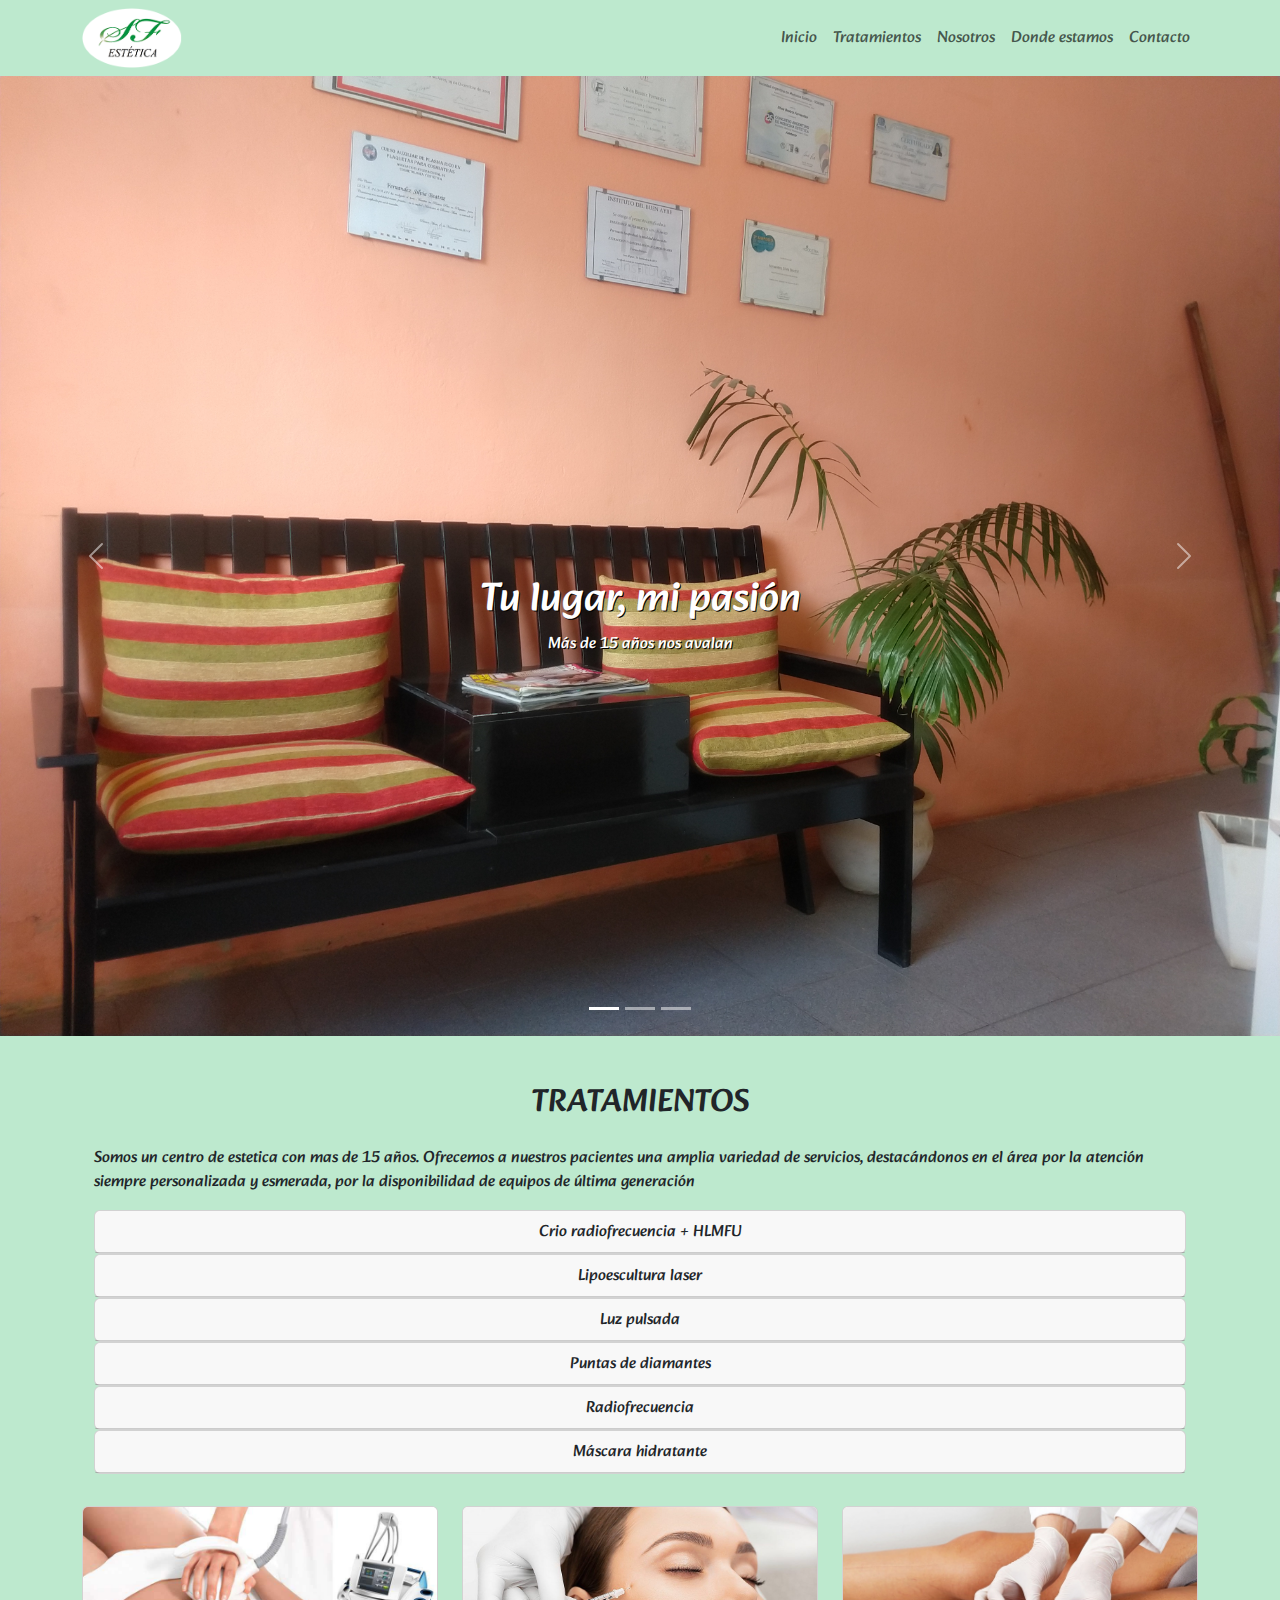
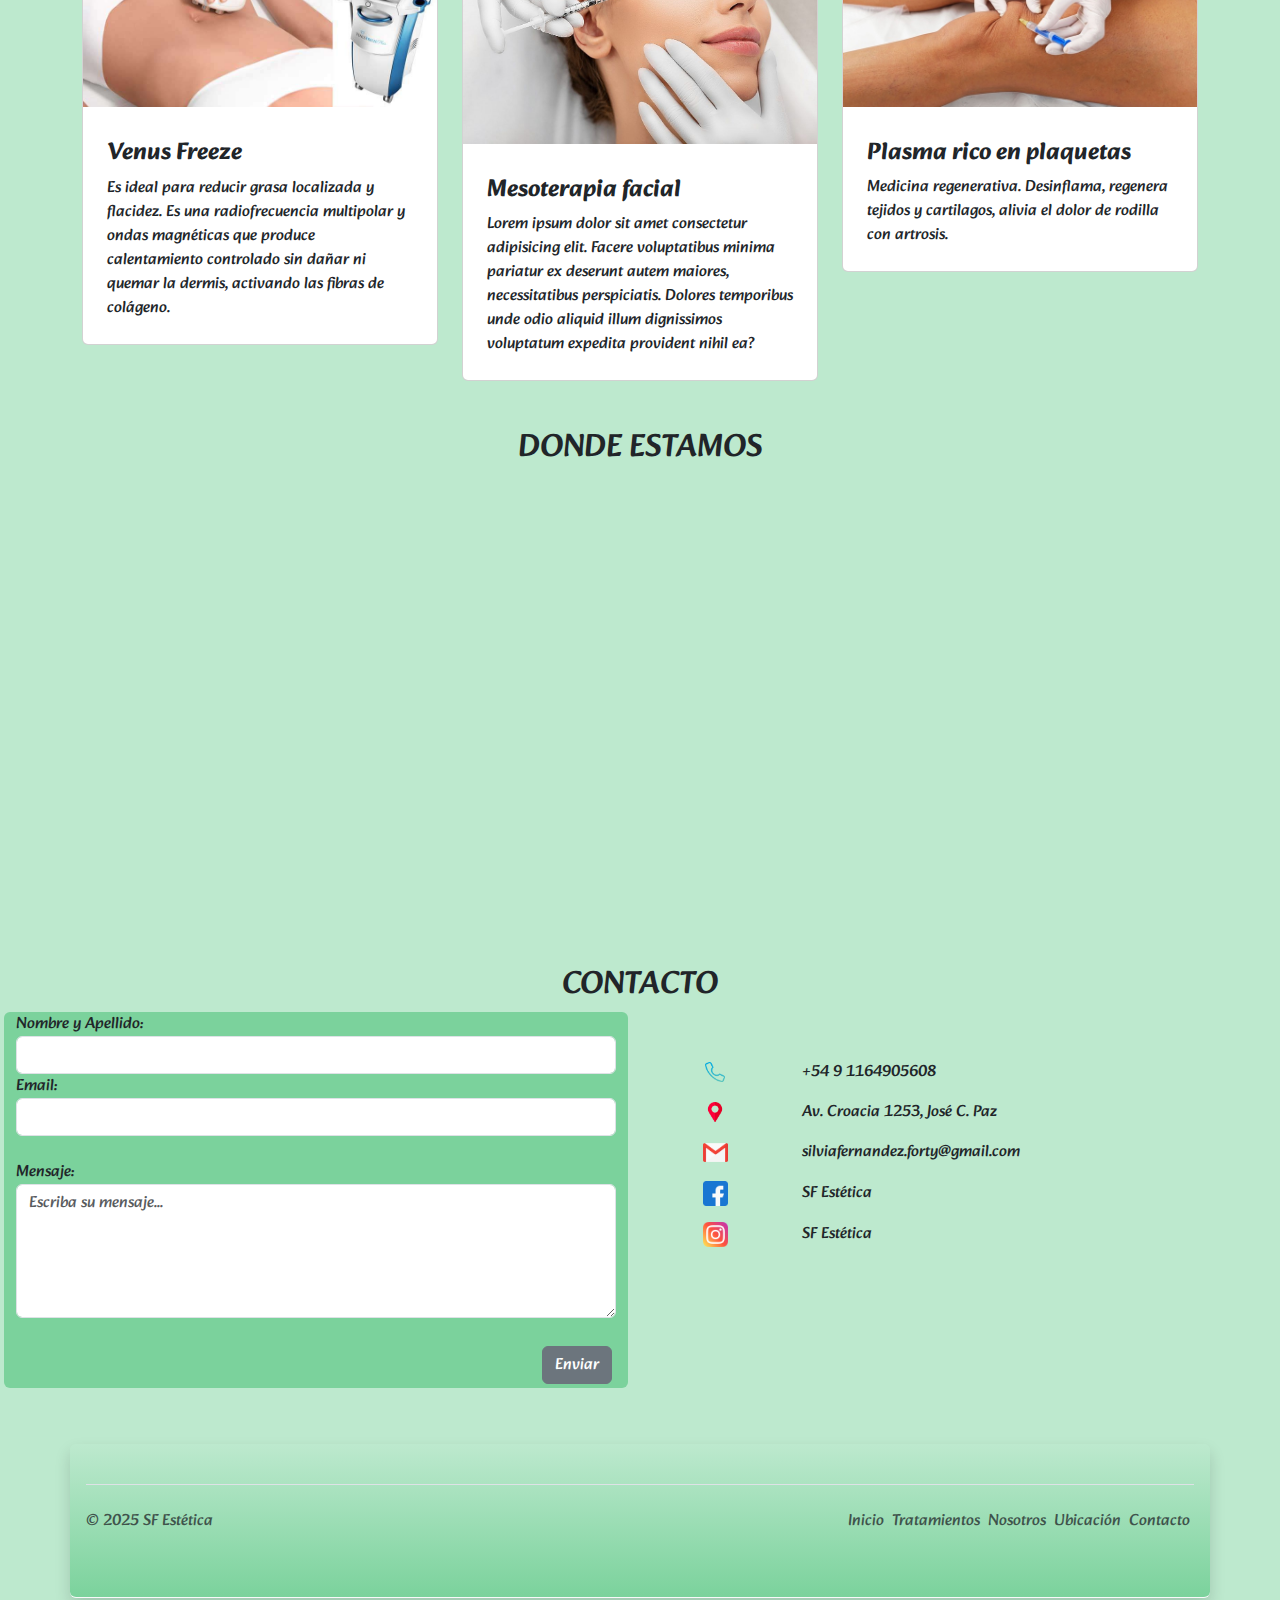
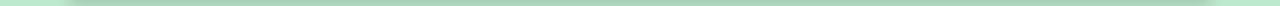
<file: index.html>
<!DOCTYPE html>
<html lang="es">
<head>
    <meta charset="UTF-8">
    <meta name="viewport" content="width=device-width, initial-scale=1.0">
    <title>SF Estética</title>
    <link rel="icon" href="./img/logo.ico">

    <link rel="stylesheet" href="./css/estilo-bootstrap.css">

    <link href="https://cdn.jsdelivr.net/npm/bootstrap@5.3.3/dist/css/bootstrap.min.css" 
    rel="stylesheet" 
    integrity="sha384-QWTKZyjpPEjISv5WaRU9OFeRpok6YctnYmDr5pNlyT2bRjXh0JMhjY6hW+ALEwIH" 
    crossorigin="anonymous">

    <script 
      src="https://cdn.jsdelivr.net/npm/bootstrap@5.3.3/dist/js/bootstrap.bundle.min.js" 
      integrity="sha384-YvpcrYf0tY3lHB60NNkmXc5s9fDVZLESaAA55NDzOxhy9GkcIdslK1eN7N6jIeHz" 
      crossorigin="anonymous">
    </script>
</head>
<body class="navbar-verde">
  <!------------------------------------ NAVBAR----------------------------------------------------------------------->
  <nav class="navbar navbar-expand-lg navbar-verde sticky-top">
    <div class="container">
        <div>
            <a href="#"> <img src="./img/logo.png" alt="sfestetica-logo" width="100" height="60"></a>
        </div>
        <button 
          class="navbar-toggler" 
          type="button" 
          data-bs-toggle="collapse" 
          data-bs-target="#collapsibleNavbar">
            <span 
              class="navbar-toggler-icon">
            </span>
        </button>
        <div class="collapse navbar-collapse" id="collapsibleNavbar">
            <ul class="navbar-nav ms-auto">
              <li class="nav-item">
                <a class="nav-link" href="#inicio"> Inicio </a>
              </li>
              <li class="nav-item">
                <a class="nav-link" href="#tratamientos"> Tratamientos </a>
              </li>
              <li class="nav-item">
                <a class="nav-link" href="#nosotros"> Nosotros </a>
              </li>
              <li class="nav-item">
                <a class="nav-link" href="#ubicacion"> Donde estamos </a>
              </li>
              <li class="nav-item">
                <a class="nav-link" href="#contacto"> Contacto </a>
              </li>
            </ul>
          </div>
    </div>
  </nav>

  <!------------------------------------CARROUSEL---------------------------------------------------------------->
  <div id="carouselImagenesLocal" class="carousel slide" data-bs-ride="carousel">
    <div class="carousel-indicators">
      <button type="button" data-bs-target="#carouselImagenesLocal" data-bs-slide-to="0" class="active" aria-current="true" aria-label="Slide 1"></button>
      <button type="button" data-bs-target="#carouselImagenesLocal" data-bs-slide-to="1" aria-label="Slide 2"></button>
      <button type="button" data-bs-target="#carouselImagenesLocal" data-bs-slide-to="2" aria-label="Slide 3"></button>
    </div>
    <div class="carousel-inner">
      <div class="carousel-item active">
        <img src="./img/lugar/sfestetica-lugar2.jpg" class="d-block w-100" alt="...">
        <div class="carousel-caption position-absolute bottom-50 top-50">
          <h1 class="font-bordeado">Tu lugar, mi pasión</h1>
          <p class="font-bordeado"> Más de 15 años nos avalan </p>
        </div>
      </div>
      <div class="carousel-item">
        <img src="./img/lugar/sfestetica-lugar.jpg" class="d-block w-100" alt="...">
        <div class="carousel-caption position-absolute bottom-50 top-50">
          <h1 class="font-bordeado">Tu lugar, mi pasión</h1>
          <p class="font-bordeado"> Más de 15 años nos avalan </p>
        </div>
      </div>
      <div class="carousel-item">
        <img src="./img/lugar/sfestetica-lugar3.jpg" class="d-block w-100" alt="...">
        <div class="carousel-caption position-absolute bottom-50 top-50">
          <h1 class="font-bordeado">Tu lugar, mi pasión</h1>
          <p class="font-bordeado"> Más de 15 años nos avalan </p>
        </div>
      </div>
    </div>
    <button class="carousel-control-prev" type="button" data-bs-target="#carouselImagenesLocal" data-bs-slide="prev">
      <span class="carousel-control-prev-icon" aria-hidden="true"></span>
      <span class="visually-hidden">Previous</span>
    </button>
    <button class="carousel-control-next" type="button" data-bs-target="#carouselImagenesLocal" data-bs-slide="next">
      <span class="carousel-control-next-icon" aria-hidden="true"></span>
      <span class="visually-hidden">Next</span>
    </button>
  </div>

  <!----------------------------------TRATAMIENTOS------------------------------------------------->
    <div class="container py-4 py-xl-5">
      <div class="row mb-3">
        <div class="col-md-8 col-xl-6 text-center mx-auto">
          <h2 id="tratamientos">TRATAMIENTOS</h2>
        </div>
      </div>
      <!------------------------- Tratamientos en Collapse ---------------------------------------->
      <div class="container mt-3">
        <p>Somos un centro de estetica con mas de 15 años. Ofrecemos a nuestros pacientes una amplia variedad 
          de servicios, destacándonos en el área por la atención siempre personalizada y esmerada, 
          por la disponibilidad de equipos de última generación</p>
        <div id="accordion" class="col">
          <div class="card">
            <div class="card-header btn" data-bs-toggle="collapse" href="#collapseUno">
              <a>
                Crio radiofrecuencia + HLMFU
              </a>
            </div>
            <div id="collapseUno" class="collapse" data-bs-parent="#accordion">
              <div class="card-body">
                La combinación perfecta para tratar adiposidad localizada y flacidez, resultados visibles 
                en la primera sesión y tardió,
                totalmente indoloro. Son 3 sesiones la cual se realiza una vez al mes y no tiene tiempo de reposo.
              </div>
            </div>
          </div>
          <div class="card">
            <div class="card-header collapsed btn" data-bs-toggle="collapse" href="#collapseDos">
              <a>
              Lipoescultura laser
            </a>
            </div>
            <div id="collapseDos" class="collapse" data-bs-parent="#accordion">
              <div class="card-body">
                Tratamiento para eliminar grasa localizada y esculpir la figura utilizando la energia del laser.
                Son 3 sesiones, la cual se realiza una vez al mes y no tiene tiempo de reposo. Este tratamiento 
                es indoloro.
              </div>
            </div>
          </div>
          <div class="card">
            <div class="card-header collapsed btn" data-bs-toggle="collapse" href="#collapseTres">
              <a>
                Luz pulsada
              </a>
            </div>
            <div id="collapseTres" class="collapse" data-bs-parent="#accordion">
              <div class="card-body">
                Elimina manchas, acné, poros dilatados, rosáceas, secuelas de acné y lineas de expresión. Se 
                requiere de 3 a 6 sesiones, dependiendo la patología a tratar, una por mes. No tiene tiempo de 
                reposo.
              </div>
            </div>
          </div>
          <div class="card">
            <div class="card-header collapsed btn" data-bs-toggle="collapse" href="#collapseCuatro">
              <a>
                Puntas de diamantes
              </a>
            </div>
            <div id="collapseCuatro" class="collapse" data-bs-parent="#accordion">
              <div class="card-body">
                Para un pulido suave, saca células muertas y oxigena la piel.
              </div>
            </div>
          </div>
          <div class="card">
            <div class="card-header collapsed btn" data-bs-toggle="collapse" href="#collapseCinco">
              <a>
                Radiofrecuencia
              </a>
            </div>
            <div id="collapseCinco" class="collapse" data-bs-parent="#accordion">
              <div class="card-body">
                Estimula colágeno elastina, para líneas de expresión y tensado de la piel.
              </div>
            </div>
          </div>
          <div class="card">
            <div class="card-header collapsed btn" data-bs-toggle="collapse" href="#collapseSeis">
              <a>
                Máscara hidratante
              </a>
            </div>
            <div id="collapseSeis" class="collapse" data-bs-parent="#accordion">
              <div class="card-body">
                Aporta activos a la piel dándole vida.
              </div>
            </div>
          </div>
        </div>
      </div>
      <div class="row gy-4 mt-2 row-cols-1 row-cols-md-2 row-cols-xl-3">
        <div class="col">
          <div class="card">
            <img
              class="card-img-top w-100 d-block fit-cover h-100"
              style="height: 200px; padding-bottom: 0px"
              src="./img/tratamientos/venus-freeze.jpg"
            />
            <div class="card-body p-4">
              <h4 class="card-title mt-2"><strong>Venus Freeze</strong></h4>
              <p class="card-text">
                Es ideal para reducir grasa localizada y flacidez. 
                Es una radiofrecuencia multipolar y ondas magnéticas 
                que produce calentamiento controlado sin dañar 
                ni quemar la dermis, activando las fibras de colágeno.
              </p>
            </div>
          </div>
        </div>
        <div class="col">
          <div class="card">
            <img
              class="card-img-top w-100 d-block fit-cover h-100"
              style="height: 200px; padding-bottom: 0px"
              src="./img/tratamientos/mesoterapia-facial.jpg"
            />
            <div class="card-body p-4">
              <h4 class="card-title mt-2"><strong>Mesoterapia facial</strong></h4>
              <p class="card-text">
                Lorem ipsum dolor sit amet consectetur adipisicing elit. Facere
                voluptatibus minima pariatur ex deserunt autem maiores,
                necessitatibus perspiciatis. Dolores temporibus unde odio
                aliquid illum dignissimos voluptatum expedita provident nihil
                ea?
              </p>
            </div>
          </div>
        </div>
        <div class="col">
          <div class="card">
            <img
              class="card-img-top w-100 d-block fit-cover h-100"
              style="height: 200px; padding-bottom: 0px"
              src="./img/tratamientos/Plasma-rico-en-plaquetas.jpg"
            />
            <div class="card-body p-4">
              <h4 class="card-title mt-2"><strong>Plasma rico en plaquetas</strong></h4>
              <p class="card-text">
                Medicina regenerativa. Desinflama, regenera tejidos y cartilagos, alivia el dolor de rodilla con artrosis.
              </p>
            </div>
          </div>
        </div>
      </div>
    </div>

    <!----------------------------------DONDE ESTAMOS ------------------------------------------------->
    <section>
      <div class="container">
        <div class="row mb-3">
          <div class="col-md-8 col-xl-6 text-center mx-auto">
            <h2 id="ubicacion">DONDE ESTAMOS</h2>
          </div>
        </div>
        <article>
          <iframe src="https://www.google.com/maps/embed?pb=!1m18!1m12!1m3!1d3287.240769494785!2d-58.79014022493333!3d-34.52212747298372!2m3!1f0!2f0!3f0!3m2!1i1024!2i768!4f13.1!3m3!1m2!1s0x95bc99cdc783d6ed%3A0xd339e28ba69787f9!2sSF%20Est%C3%A9tica!5e0!3m2!1ses-419!2sar!4v1696361549772!5m2!1ses-419!2sar" width="98%" height="450" style="border:0;" allowfullscreen="" loading="lazy" referrerpolicy="no-referrer-when-downgrade"></iframe>
        </article>
      </div>
    </section>

    <!----------------------------------CONTACTO ------------------------------------------------->
    <section>
      <div class="containers mt-3">
        <div class="row m-1">
          <div class="col-md-8 col-xl-6 text-center mx-auto">
            <h2 id="contacto">CONTACTO</h2>
          </div>
          <div class="row">
            <div class="col-sm-6 mb-2 verde rounded-2">
              <form action="https://formsubmit.co/8ca0556beee57727287088b60d5218c0" method="POST">
                <div class="row">
                  <div class="col position-relative">
                    <label for="telefono">Nombre y Apellido:</label> 
                    <input type="text" class="form-control" id="contactoNombre" name="contactoNombre">
      
                    <label for="Email">Email:</label> 
                    <input type="text" class="form-control" id="email" name="email"><br>
                
                    <div class="col">
                      <label for="mensaje">Mensaje:</label> 
                      <textarea class="form-control" name="mensaje" rows="5" id="mensaje" placeholder="Escriba su mensaje..."></textarea><br>
                    </div>
                    <div class="text-end m-1">
                      <button class="btn btn-secondary"> Enviar </button>
                    </div>
                  </div>
                </div>
        
                <!-- datos ocultos para el usuario que son para el servidor -->
                <input type=hidden name="fuente" value="web">
              </form>
            </div>
            <div class="col-sm-6">
              <div class="col mt-5">
                <div class="container">
                  <div class="row mb-3">
                    <div class="col-3 text-center ">
                      <img src="./img/redes-sociales/phone.png" width="20" height="20">
                    </div>
                    <div class="col-9">
                      +54 9 1164905608
                    </div>
                  </div>
                  <div class="row mb-3">
                    <div class="col-3 text-center">
                      <img src="./img/redes-sociales/marcador-de-posicion.png" width="20" height="20">
                    </div>
                    <div class="col-9">
                      Av. Croacia 1253, José C. Paz
                    </div>
                  </div>
                  <div class="row mb-3">
                    <div class="col-3 text-center">
                      <img src="img/redes-sociales/gmail.png" width="25" height="25">
                    </div>
                    <div class="col-9">
                      silviafernandez.forty@gmail.com 
                    </div>
                  </div>
                  <div class="row mb-3">
                    <div class="col-3 text-center">
                      <a href="https://www.facebook.com/sf.estetica.1" target="_blank"> 
                        <img src="img/redes-sociales/facebook.png" width="25" height="25">
                      </a>
                    </div>
                    <div class="col-9">
                      SF Estética
                    </div>
                  </div>
                  <div class="row mb-3">
                    <div class="col-3 text-center">
                      <a href="https://www.instagram.com/sfestetica?igsh=MWRmd2tjejkyZmxiaA==" target="_blank"> 
                        <img src="img/redes-sociales/instagram.png" width="25" height="25">
                      </a> 
                    </div>
                    <div class="col-9">
                      SF Estética
                    </div>
                  </div>
                </div>
              </div>
            </div>
          </div>
        </div>
      </div>
    </section>

    <!---------------------------------- FOOTER ------------------------------------------------->
    <div class="container mt-5 border-bottom border-light shadow p-3 mb-2 verde-gradiente rounded">
      <footer class="d-flex flex-wrap justify-content-between align-items-center py-3 my-4 border-top">
        <p class="col-md-4 mb-0 text-body-secondary">&copy; 2025 SF Estética</p>
    
        <a href="/" class="col-md-4 d-flex align-items-center justify-content-center mb-3 mb-md-0 me-md-auto link-body-emphasis text-decoration-none">
          <svg class="bi me-2" width="40" height="32"><use xlink:href="#bootstrap"/></svg>
        </a>
    
        <ul class="nav col-md-4 justify-content-end footer-color">
          <li class="nav-item"><a href="#inicio" class="nav-link px-1 text-body-secondary">Inicio</a></li>
          <li class="nav-item"><a href="#tratamientos" class="nav-link px-1 text-body-secondary">Tratamientos</a></li>
          <li class="nav-item"><a href="#nosotros" class="nav-link px-1 text-body-secondary">Nosotros</a></li>
          <li class="nav-item"><a href="#ubicacion" class="nav-link px-1 text-body-secondary">Ubicación</a></li>
          <li class="nav-item"><a href="#contacto" class="nav-link px-1 text-body-secondary">Contacto</a></li>
        </ul>
      </footer>
    </div>
    
</body>
</html>
</file>
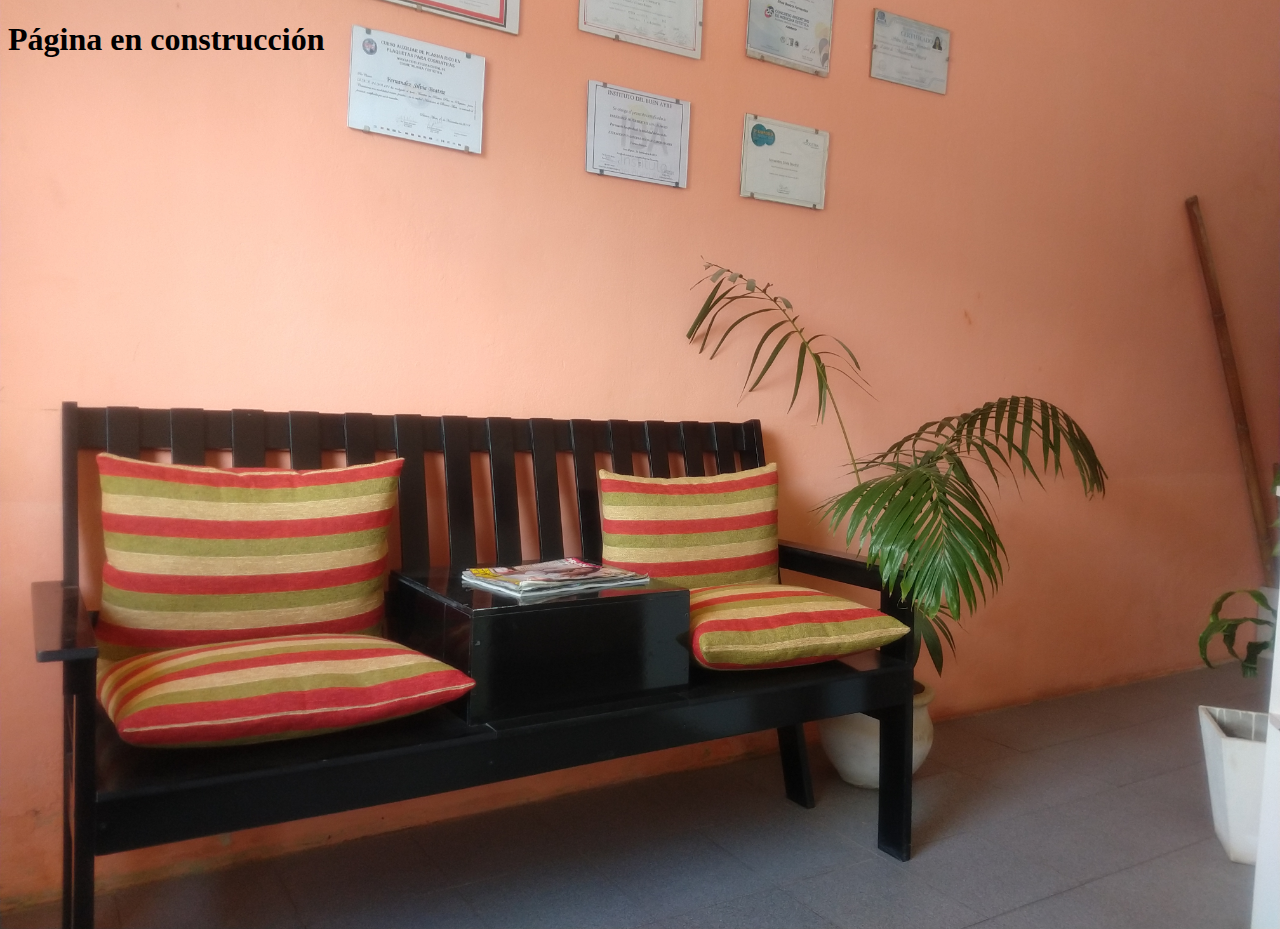
<file: public/index.html>
<!doctype html>
<html lang="es">
  <head>
    <meta charset="utf-8">
    <meta name="viewport" content="width=device-width, initial-scale=1">
    <title>SF Estética</title>

    <link rel="stylesheet" href="css/style.css">

    <link href="https://cdn.jsdelivr.net/npm/bootstrap@5.0.2/dist/css/bootstrap.min.css" rel="stylesheet" integrity="sha384-EVSTQN3/azprG1Anm3QDgpJLIm9Nao0Yz1ztcQTwFspd3yD65VohhpuuCOmLASjC" crossorigin="anonymous">

    <script src="https://cdn.jsdelivr.net/npm/bootstrap@5.0.2/dist/js/bootstrap.bundle.min.js" integrity="sha384-MrcW6ZMFYlzcLA8Nl+NtUVF0sA7MsXsP1UyJoMp4YLEuNSfAP+JcXn/tWtIaxVXM" crossorigin="anonymous"></script>
  </head>
  <body class="imagen-fondo">
    <div class="container">
      <h1>Página en construcción</h1>
    </div>
  </body>
</html>
</file>
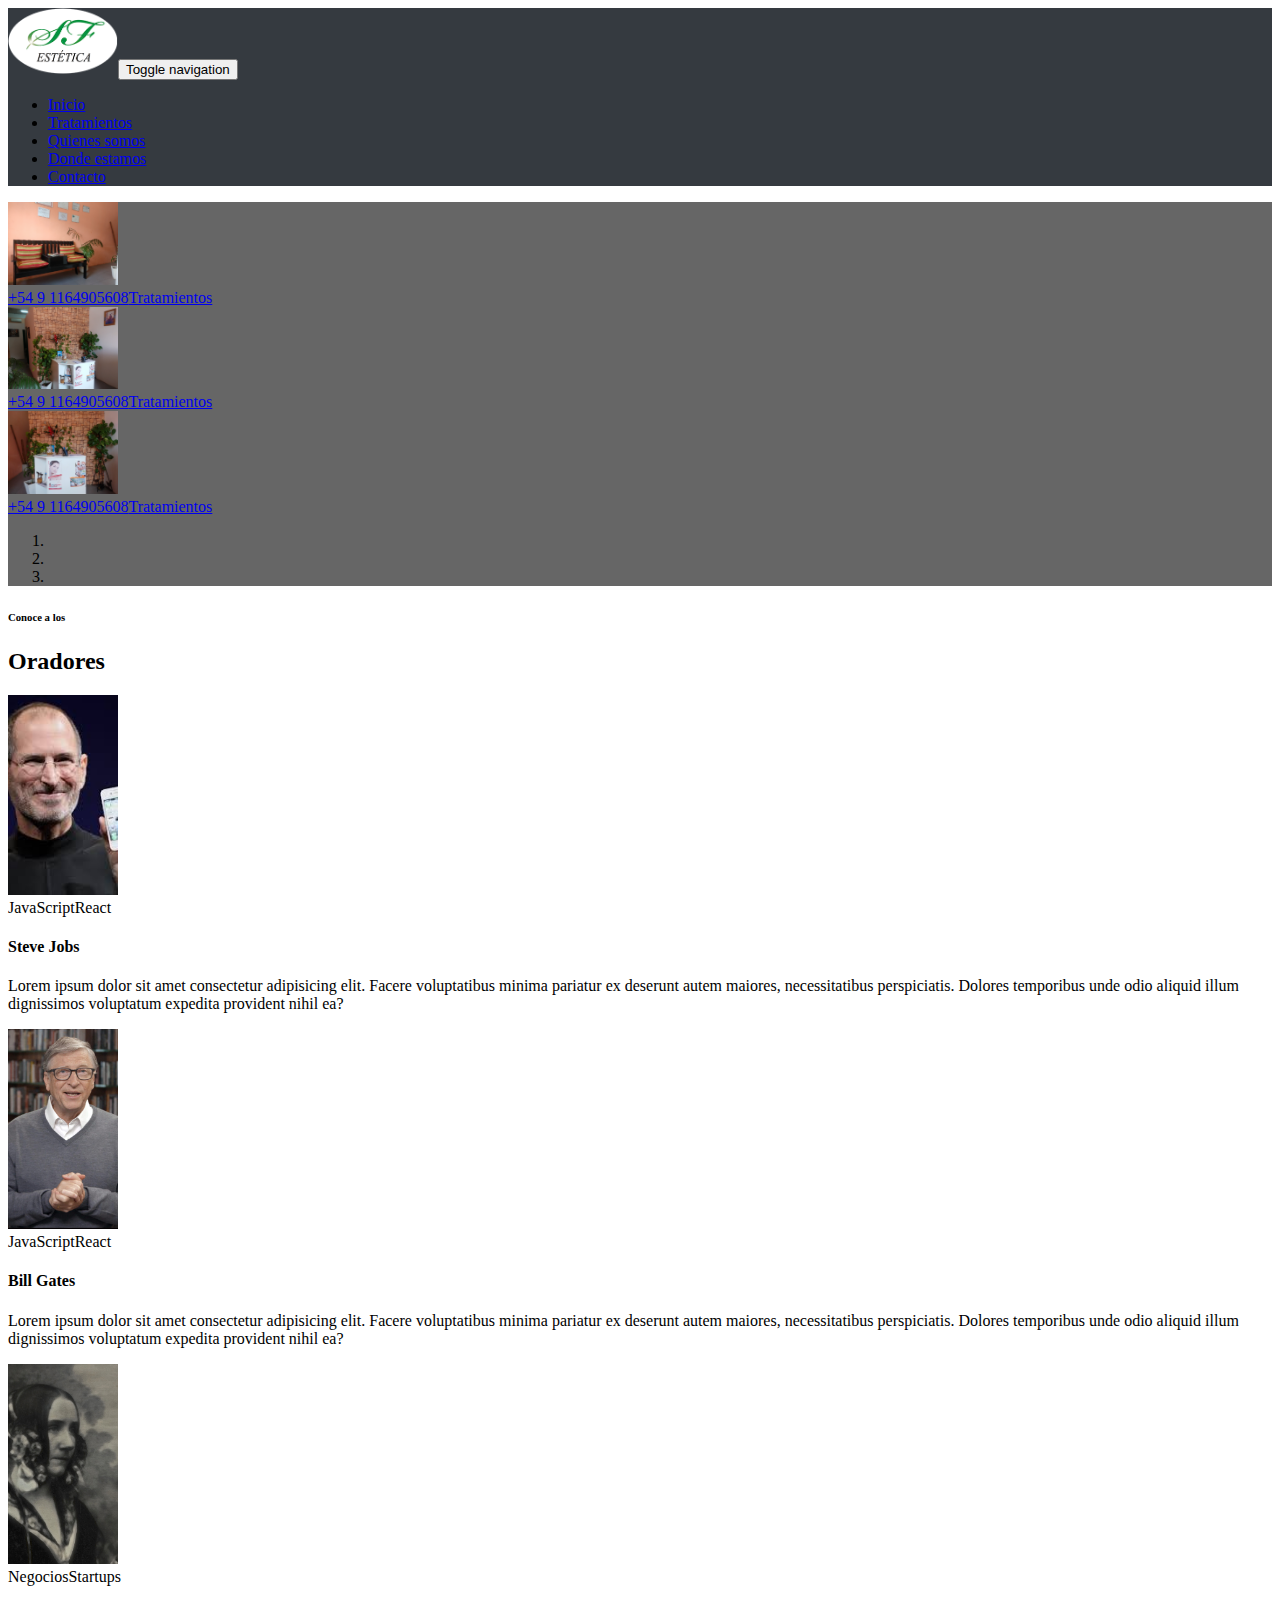
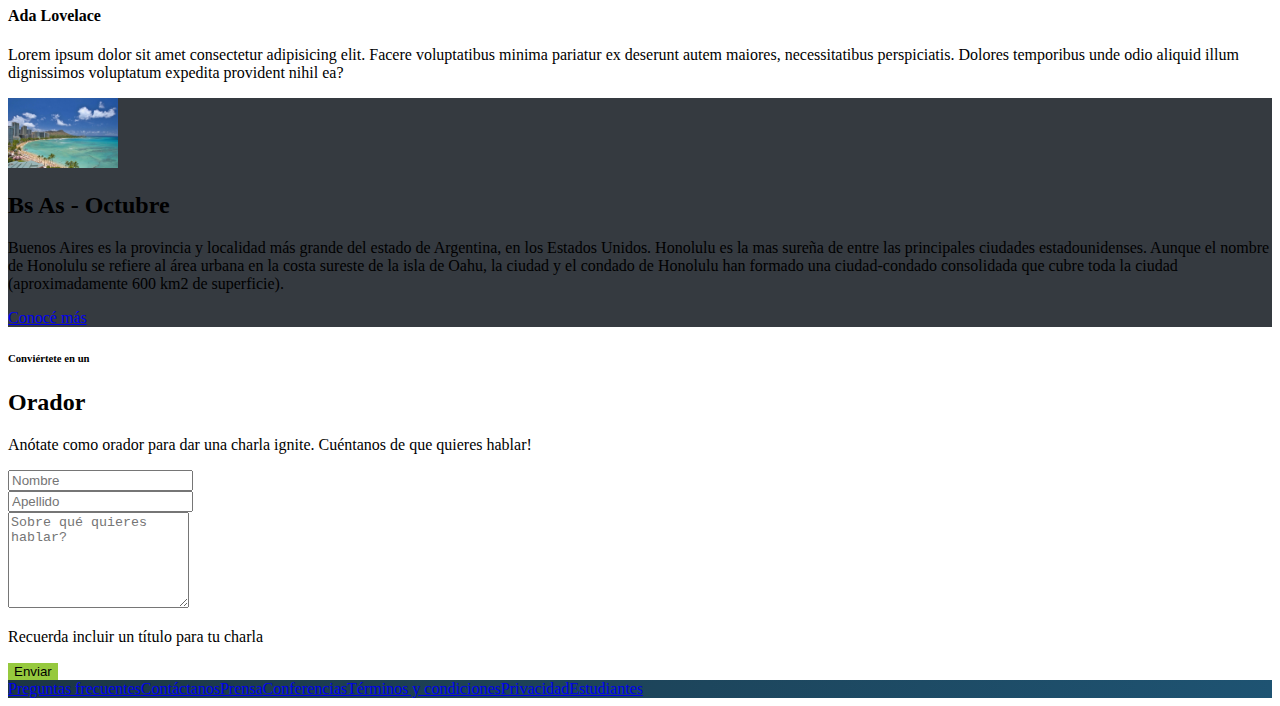
<file: copia.html>
<!DOCTYPE html>
<html lang="es">
  <head>
    <meta charset="utf-8" />
    <meta
      name="viewport"
      content="width=device-width, initial-scale=1.0, shrink-to-fit=no"
    />
    <title>SF Estética</title>
    <link
      href="https://cdn.jsdelivr.net/npm/bootstrap@5.3.0-alpha3/dist/css/bootstrap.min.css"
      rel="stylesheet"
      integrity="sha384-KK94CHFLLe+nY2dmCWGMq91rCGa5gtU4mk92HdvYe+M/SXH301p5ILy+dN9+nJOZ"
      crossorigin="anonymous"
    />
    <link rel="stylesheet" href="./css/style.css" />
  </head>

  <body>
    <nav class="navbar bg-success-subtle navbar-expand-lg sticky-top">
      <div class="container">
        <a class="navbar-brand d-flex align-items-center" href="#"
          ><img src="./img/logo.png"/></a
        ><button
          data-bs-toggle="collapse"
          class="navbar-toggler"
          data-bs-target="#navcol-5"
        >
          <span class="visually-hidden">Toggle navigation</span
          ><span class="navbar-toggler-icon"></span>
        </button>
        <div class="collapse navbar-collapse" id="navcol-5">
          <ul class="navbar-nav ms-auto">
            <li class="nav-item">
              <a class="nav-link active" href="#">Inicio</a>
            </li>
            <li class="nav-item">
              <a class="nav-link" href="#">Tratamientos</a>
            </li>
            <li class="nav-item">
              <a class="nav-link" href="#">Quienes somos</a>
            </li>
            <li class="nav-item">
              <a class="nav-link" href="#">Donde estamos</a>
            </li>
            <li class="nav-item">
              <a class="nav-link" href="#">Contacto</a>
            </li>
          </ul>
        </div>
      </div>
    </nav>
    <div
      class="carousel slide vh-100 oscuro"
      data-bs-ride="carousel"
      data-bs-interval="3000"
      data-bs-pause="false"
      id="carousel"
    >
      <div class="carousel-inner h-100">
        <div class="carousel-item active h-100">
          <img
            class="w-100 d-block position-absolute h-100 fit-cover"
            src="./img/lugar/sfestetica-lugar2.jpg"
            alt="Slide Image"
            style="z-index: -1"
          />
          <div
            class="container d-flex flex-column justify-content-center h-100"
          >
            <div class="row">
              <div
                class="col d-md-flex col-12 offset-0 col-md-10 offset-md-2 col-lg-8 offset-lg-4 col-xl-6 offset-xl-6"
              >
                <div class="text-end">
                  <a
                    class="btn btn-outline-light btn-lg me-2 mb-2 mb-sm-auto col-12 col-sm-auto"
                    role="button"
                    href="#"
                    >+54 9 1164905608</a
                  ><a
                    class="btn btn-success btn-lg col-12 col-sm-auto"
                    role="button"
                    href="#"
                    >Tratamientos</a
                  >
                </div>
              </div>
            </div>
          </div>
        </div>
        <div class="carousel-item h-100">
          <img
            class="w-100 d-block position-absolute h-100 fit-cover"
            src="./img/lugar/sfestetica-lugar.jpg"
            alt="Slide Image"
            style="z-index: -1"
          />
          <div
            class="container d-flex flex-column justify-content-center h-100"
          >
            <div class="row">
              <div
                class="col d-md-flex col-12 offset-0 col-md-10 offset-md-2 col-lg-8 offset-lg-4 col-xl-6 offset-xl-6"
              >
                <div class="text-end">
                  <a
                    class="btn btn-outline-light btn-lg me-2 mb-2 mb-sm-auto col-12 col-sm-auto"
                    role="button"
                    href="#"
                    >+54 9 1164905608</a
                  ><a
                    class="btn btn-success btn-lg col-12 col-sm-auto"
                    role="button"
                    href="#"
                    >Tratamientos</a
                  >
                </div>
              </div>
            </div>
          </div>
        </div>
        <div class="carousel-item h-100">
          <img
            class="w-100 d-block position-absolute h-100 fit-cover"
            src="./img/lugar/sfestetica-lugar3.jpg"
            alt="Slide Image"
            style="z-index: -1"
          />
          <div
            class="container d-flex flex-column justify-content-center h-100"
          >
            <div class="row">
              <div
                class="col d-md-flex col-12 offset-0 col-md-10 offset-md-2 col-lg-8 offset-lg-4 col-xl-6 offset-xl-6"
              >
                <div class="text-end">
                  <a
                    class="btn btn-outline-light btn-lg me-2 mb-2 mb-sm-auto col-12 col-sm-auto"
                    role="button"
                    href="#"
                    >+54 9 1164905608</a
                  ><a
                    class="btn btn-success btn-lg col-12 col-sm-auto"
                    role="button"
                    href="#"
                    >Tratamientos</a
                  >
                </div>
              </div>
            </div>
          </div>
        </div>
      </div>
      <ol class="carousel-indicators">
        <li data-bs-target="#carousel" data-bs-slide-to="0" class="active"></li>
        <li data-bs-target="#carousel" data-bs-slide-to="1"></li>
        <li data-bs-target="#carousel" data-bs-slide-to="2"></li>
      </ol>
    </div>
    <div class="container py-4 py-xl-5">
      <div class="row mb-5">
        <div class="col-md-8 col-xl-6 text-center mx-auto">
          <h6 class="text-uppercase">Conoce a los</h6>
          <h2 class="text-uppercase">Oradores</h2>
        </div>
      </div>
      <div class="row gy-4 row-cols-1 row-cols-md-2 row-cols-xl-3">
        <div class="col">
          <div class="card">
            <img
              class="card-img-top w-100 d-block fit-cover h-100"
              style="height: 200px; padding-bottom: 0px"
              src="./img/steve.jpg"
            />
            <div class="card-body p-4">
              <span class="badge bg-warning text-dark me-2">JavaScript</span
              ><span class="badge bg-info">React</span>
              <h4 class="card-title mt-2"><strong>Steve Jobs</strong></h4>
              <p class="card-text">
                Lorem ipsum dolor sit amet consectetur adipisicing elit. Facere
                voluptatibus minima pariatur ex deserunt autem maiores,
                necessitatibus perspiciatis. Dolores temporibus unde odio
                aliquid illum dignissimos voluptatum expedita provident nihil
                ea?
              </p>
            </div>
          </div>
        </div>
        <div class="col">
          <div class="card">
            <img
              class="card-img-top w-100 d-block fit-cover h-100"
              style="height: 200px; padding-bottom: 0px"
              src="./img/bill.jpg"
            />
            <div class="card-body p-4">
              <span class="badge bg-warning text-dark me-2">JavaScript</span
              ><span class="badge bg-info">React</span>
              <h4 class="card-title mt-2"><strong>Bill Gates</strong></h4>
              <p class="card-text">
                Lorem ipsum dolor sit amet consectetur adipisicing elit. Facere
                voluptatibus minima pariatur ex deserunt autem maiores,
                necessitatibus perspiciatis. Dolores temporibus unde odio
                aliquid illum dignissimos voluptatum expedita provident nihil
                ea?
              </p>
            </div>
          </div>
        </div>
        <div class="col">
          <div class="card">
            <img
              class="card-img-top w-100 d-block fit-cover h-100"
              style="height: 200px; padding-bottom: 0px"
              src="./img/ada.jpeg"
            />
            <div class="card-body p-4">
              <span class="badge bg-secondary me-2">Negocios</span
              ><span class="badge bg-danger">Startups</span>
              <h4 class="card-title mt-2"><strong>Ada Lovelace</strong></h4>
              <p class="card-text">
                Lorem ipsum dolor sit amet consectetur adipisicing elit. Facere
                voluptatibus minima pariatur ex deserunt autem maiores,
                necessitatibus perspiciatis. Dolores temporibus unde odio
                aliquid illum dignissimos voluptatum expedita provident nihil
                ea?
              </p>
            </div>
          </div>
        </div>
      </div>
    </div>
    <section class="text-light" id="container-custom">
      <div class="row gy-md-0">
        <div class="col-md-6 gx-0">
          <div>
            <img
              class="img-fluid vw-100 fit-cover"
              src="./img/honolulu.jpg"
            />
          </div>
        </div>
        <div class="col-md-6 d-md-flex py-3 col col-10 offset-1 offset-md-0">
          <div>
            <h2 class="fw-bold">Bs As - Octubre</h2>
            <p class="my-3 me-3">
              Buenos Aires es la provincia y localidad más grande del estado de
              Argentina, en los Estados Unidos. Honolulu es la mas sureña de
              entre las principales ciudades estadounidenses. Aunque el nombre
              de Honolulu se refiere al área urbana en la costa sureste de la
              isla de Oahu, la ciudad y el condado de Honolulu han formado una
              ciudad-condado consolidada que cubre toda la ciudad
              (aproximadamente 600 km2 de superficie).
            </p>
            <a
              class="btn btn-secondary btn-lg border rounded me-2"
              role="button"
              href="#"
              >Conocé más</a
            >
          </div>
        </div>
      </div>
    </section>
    <section class="pt-4">
      <div class="container">
        <div class="row d-flex justify-content-center">
          <div class="col-md-10 col-lg-8 col-xl-8 col-xxl-8">
            <div class="card mb-5">
              <div class="card-body p-sm-5">
                <h6 class="text-uppercase text-center">Conviértete en un</h6>
                <h2 class="text-uppercase text-center">Orador</h2>
                <p class="text-center">
                  Anótate como orador para dar una charla ignite. Cuéntanos de
                  que quieres hablar!
                </p>
                <form method="post">
                  <div class="mb-3">
                    <div class="row">
                      <div class="col">
                        <input
                          class="form-control"
                          type="text"
                          id="name"
                          name="name"
                          placeholder="Nombre"
                        />
                      </div>
                      <div class="col">
                        <input
                          class="form-control"
                          type="text"
                          id="apellido"
                          name="apellido"
                          placeholder="Apellido"
                        />
                      </div>
                    </div>
                  </div>
                  <div class="mb-3">
                    <textarea
                      class="form-control"
                      id="message"
                      name="message"
                      rows="6"
                      placeholder="Sobre qué quieres hablar?"
                    ></textarea>
                  </div>
                  <div>
                    <p>Recuerda incluir un título para tu charla</p>
                  </div>
                  <div>
                    <button
                      class="btn btn-primary btn-lg d-block w-100"
                      id="boton-enviar"
                      type="submit"
                    >
                      Enviar
                    </button>
                  </div>
                </form>
              </div>
            </div>
          </div>
        </div>
      </div>
    </section>
    <footer class="text-center">
      <div
        class="container text-white d-flex flex-column justify-content-between align-items-center align-content-center py-4 flex-md-row"
        id="container-footer"
      >
        <a class="text-center link-light text-decoration-none" href="#"
          >Preguntas frecuentes</a
        ><a class="link-light text-decoration-none" href="#">Contáctanos</a
        ><a class="link-light text-decoration-none" href="#">Prensa</a
        ><a class="link-light text-decoration-none" href="#">Conferencias</a
        ><a class="link-light text-decoration-none" href="#"
          >Términos y condiciones</a
        ><a class="link-light text-decoration-none" href="#">Privacidad</a
        ><a class="link-light text-decoration-none" href="#">Estudiantes</a>
      </div>
    </footer>
    <script
      src="https://cdn.jsdelivr.net/npm/bootstrap@5.3.0-alpha3/dist/js/bootstrap.bundle.min.js"
      integrity="sha384-ENjdO4Dr2bkBIFxQpeoTz1HIcje39Wm4jDKdf19U8gI4ddQ3GYNS7NTKfAdVQSZe"
      crossorigin="anonymous"
    ></script>
  </body>
</html>
</file>
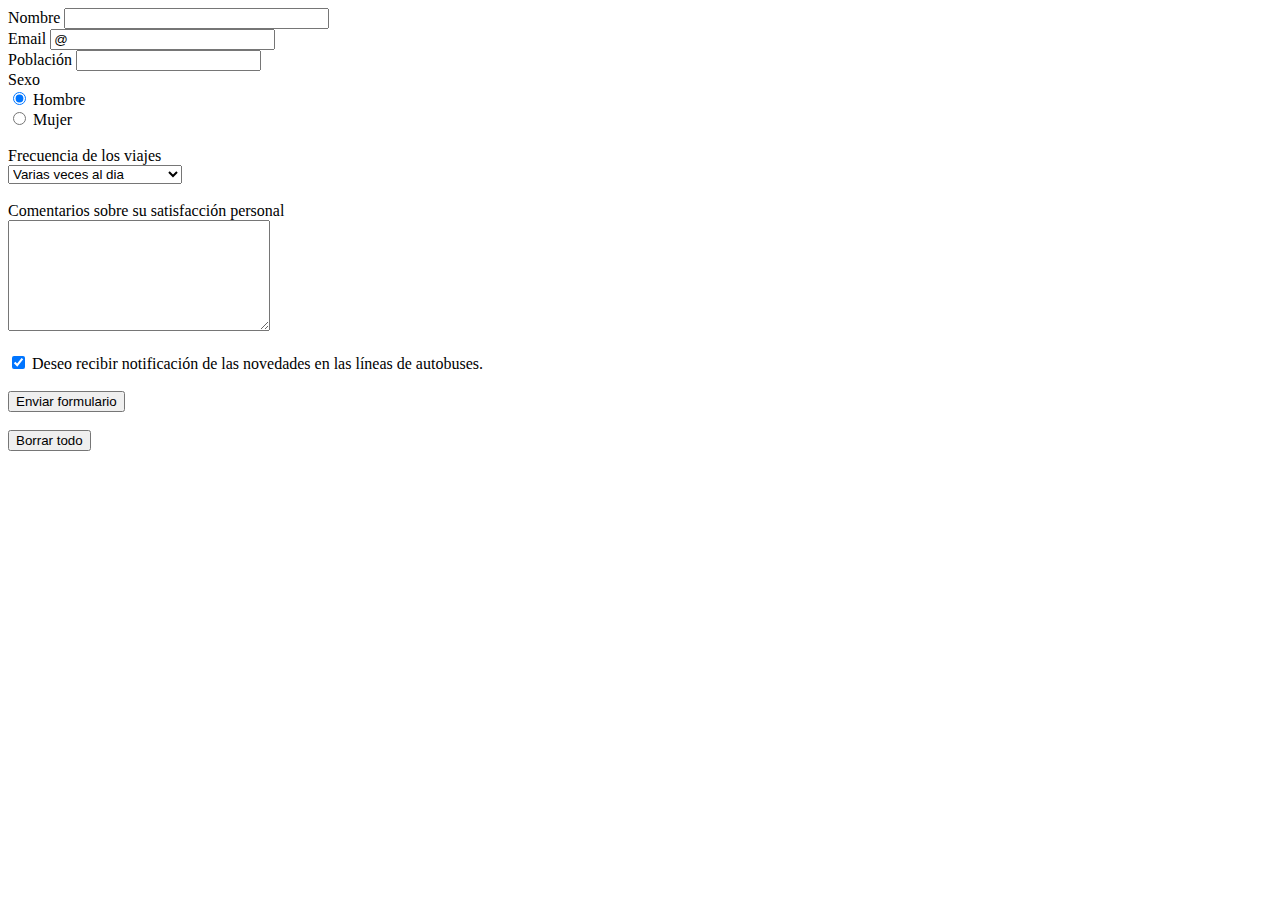
<file: formulario.html>
<!DOCTYPE html>
<html lang="en">
<head>
    <meta charset="UTF-8">
    <meta name="viewport" content="width=device-width, initial-scale=1.0">
    <title>Document</title>
</head>
<body>
    <form action="mailto:juan@gmail.com" method="post"
        enctype="text/plain"> Nombre <input type="text" name="nombre" size="30"
maxlength="100">
<br>
Email <input type="text" name="email" size="25" maxlength="100" value="@">
<br>
Población <input type="text" name="poblacion" size="20" maxlength="60">
<br>
Sexo
<br>
<input type="radio" name="sexo" value="Varon" checked> Hombre
<br>
<input type="radio" name="sexo" value="Hembra"> Mujer
<br>
<br>
Frecuencia de los viajes
<br>
<select name="utilizacion">
<option value="1">Varias veces al dia
<option value="2">Una vez al dia
<option value="3">Varias veces a la semana
<option value="4">varias veces al mes
</select>
<br>
<br>
Comentarios sobre su satisfacción personal
<br>
<textarea cols="30" rows="7" name="comentarios"></textarea>
<br>
<br>
<input type="checkbox" name="recibir_info" checked> Deseo recibir notificación de las novedades
en las líneas de autobuses.
<br>
<br>
<input type="submit" value="Enviar formulario">
<br>
<br>
<input type="Reset" value="Borrar todo">
</form>
</body>
</html>
</file>
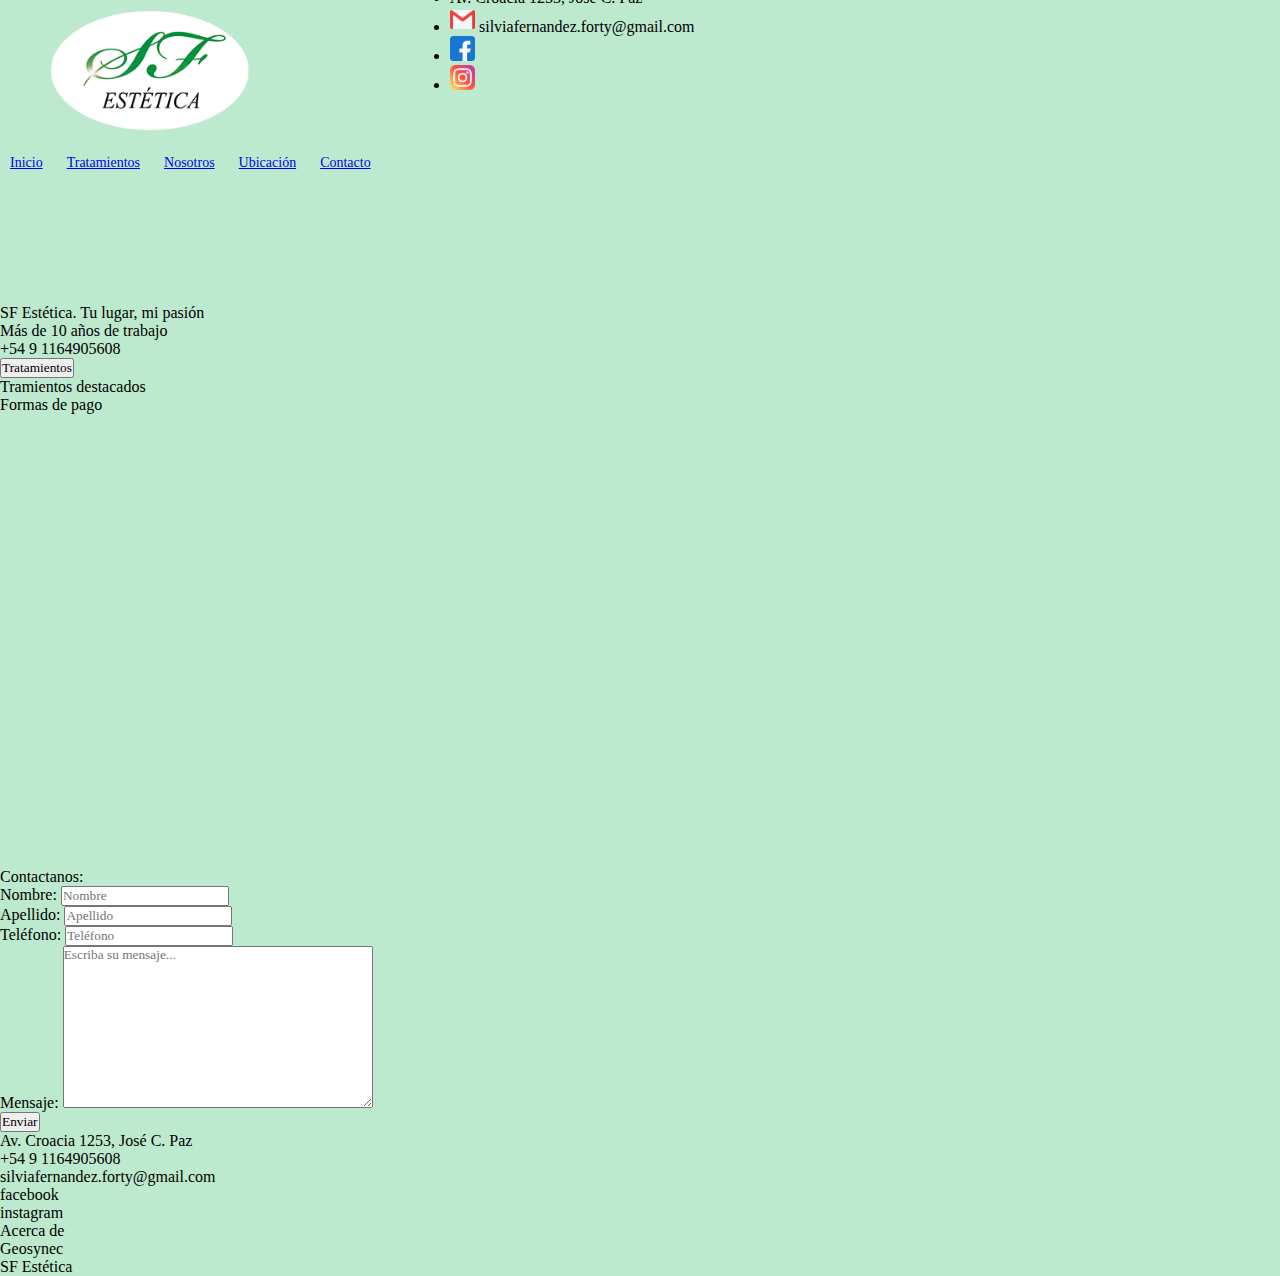
<file: index_css.html>
<!DOCTYPE html>
<html lang="es">
<head>
  <meta charset="UTF-8">
  <meta name="viewport" content="width=device-width, initial-scale=1.0">
  <title>SF Estética</title>
  <link rel="icon" href="./img/logo.ico">
  <link
      href="https://cdn.jsdelivr.net/npm/bootstrap@5.3.0-alpha3/dist/css/bootstrap.min.css"
      rel="stylesheet"
      integrity="sha384-KK94CHFLLe+nY2dmCWGMq91rCGa5gtU4mk92HdvYe+M/SXH301p5ILy+dN9+nJOZ"
      crossorigin="anonymous"
    />
    <link rel="stylesheet" href="./css/estilo.css" />
    <!-- https://cimec.com.ar/ -->
</head>

<body>
<!----------------------------------- header ------------------------------------------------------------->
  <header>
    <img class="logo" src="img/logo.png">
    <nav>
      <ul class="barra_navegacion">
        <li> <a href="index.html"> Inicio</a></li>
        <li> <a href="index.html"> Tratamientos</a> </li>
        <li> <a href="index.html"> Nosotros</a> </li>
        <li> <a href="index.html"> Ubicación</a> </li>
        <li> <a href="index.html"> Contacto</a> </li>
      </ul>
    </nav>
    <ul class="lista-contacto">
      <li>+54 9 1164905608</li>
      <li> Av. Croacia 1253, José C. Paz </li>
      <li> <img src="img/redes-sociales/gmail.png" width="25" height="25"> 
        silviafernandez.forty@gmail.com 
      </li>
      <li>
        <a href="https://www.facebook.com/sf.estetica.1"> 
          <img src="img/redes-sociales/facebook.png" width="25" height="25">
        </a> 
      </li>
      <li>
        <a href="https://www.facebook.com/sf.estetica.1" target="_blank"> 
          <img src="img/redes-sociales/instagram.png" width="25" height="25">
        </a> 
      </li>
    </ul>
  </header>

  <!---------------------------------- section ------------------------------------------------->
  <section>
    <article>
      <p> SF Estética. Tu lugar, mi pasión </p>
      <p> Más de 10 años de trabajo </p>
      <p> +54 9 1164905608 </p>
      <button> Tratamientos </button>
    </article>
    <article>
      Tramientos destacados
    </article>
    <article>
      Formas de pago
    </article>
    <article>
      <iframe src="https://www.google.com/maps/embed?pb=!1m18!1m12!1m3!1d3287.240769494785!2d-58.79014022493333!3d-34.52212747298372!2m3!1f0!2f0!3f0!3m2!1i1024!2i768!4f13.1!3m3!1m2!1s0x95bc99cdc783d6ed%3A0xd339e28ba69787f9!2sSF%20Est%C3%A9tica!5e0!3m2!1ses-419!2sar!4v1696361549772!5m2!1ses-419!2sar" width="98%" height="450" style="border:0;" allowfullscreen="" loading="lazy" referrerpolicy="no-referrer-when-downgrade"></iframe>
    </article>
    <article>
      Contactanos:
      <form action="mailto:javf_90@hotmail.com" method="POST" enctype="text/plain">
        <label for="nombre">Nombre:</label> 
        <input type="text" name="nombre" id="nombre" placeholder="Nombre"><br>

        <label for="apellido">Apellido:</label> 
        <input type="text" name="apellido" id="apellido" placeholder="Apellido"><br>

        <label for="telefono">Teléfono:</label> 
        <input type="text" name="telefono" id="telefono" placeholder="Teléfono"><br>

        <label for="mensaje">Mensaje:</label> 
        <textarea name="mensaje" rows="10" cols="40" id="mensaje" placeholder="Escriba su mensaje..."></textarea><br>
      
        <button type="submit"> Enviar </button>

        <!-- datos ocultos para el usuario que son para el servidor -->
        <input type=hidden name="fuente" value="web">
      </form>
      <p> Av. Croacia 1253, José C. Paz </p>
      <p> +54 9 1164905608 </p>
      <p> silviafernandez.forty@gmail.com </p>
      <p> facebook </p>
      <p> instagram </p>
    </article>
  </section>

<!---------------------------------- footer ------------------------------------------------------------>
  <footer>
    <p> Acerca de </p>
    <p> Geosynec </p>
    <p> SF Estética </p>
  </footer>
</body>
</html>
</file>
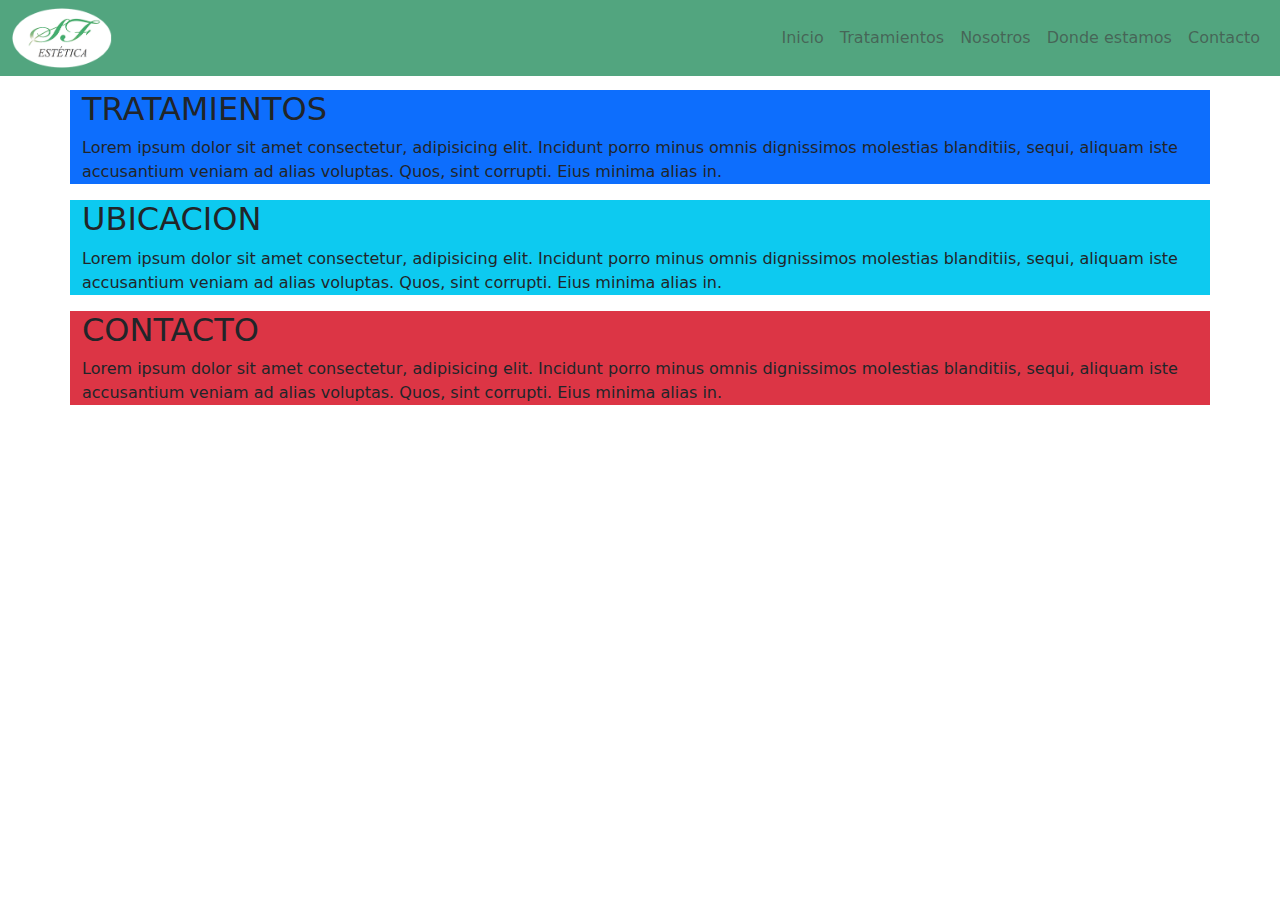
<file: link.html>
<!DOCTYPE html>
<html lang="es">
<head>
    <meta charset="UTF-8">
    <meta name="viewport" content="width=device-width, initial-scale=1.0">
    <title>SF Estética</title>
    <link rel="icon" href="./img/logo.ico">

    <link href="https://cdn.jsdelivr.net/npm/bootstrap@5.3.3/dist/css/bootstrap.min.css" 
    rel="stylesheet" 
    integrity="sha384-QWTKZyjpPEjISv5WaRU9OFeRpok6YctnYmDr5pNlyT2bRjXh0JMhjY6hW+ALEwIH" 
    crossorigin="anonymous">

    <script 
      src="https://cdn.jsdelivr.net/npm/bootstrap@5.3.3/dist/js/bootstrap.bundle.min.js" 
      integrity="sha384-YvpcrYf0tY3lHB60NNkmXc5s9fDVZLESaAA55NDzOxhy9GkcIdslK1eN7N6jIeHz" 
      crossorigin="anonymous">
    </script>
    <style>
      body {
        margin-top: 90px;
      }
    </style>
</head>
<body >
  <!------------------------------------ NAVBAR----------------------------------------------------------------------->
  <nav class="navbar navbar-expand-lg bg-success fixed-top opacity-75">
    <div class="container-fluid">
      <div>
        <a href="#" id="Inicio"> <img src="./img/logo.png" alt="sfestetica-logo" width="100" height="60"></a>
      </div>
      <button 
        class="navbar-toggler" 
        type="button" 
        data-bs-toggle="collapse" 
        data-bs-target="#collapsibleNavbar">
        <span 
          class="navbar-toggler-icon">
        </span>
      </button>
      <div class="collapse navbar-collapse" id="collapsibleNavbar">
        <ul class="navbar-nav ms-auto">
          <li class="nav-item">
            <a class="nav-link" href="#inicio"> Inicio </a>
          </li>
          <li class="nav-item">
            <a class="nav-link" href="#tratamientos"> Tratamientos </a>
          </li>
          <li class="nav-item">
            <a class="nav-link" href="#nosotros"> Nosotros </a>
          </li>
          <li class="nav-item">
            <a class="nav-link" href="#ubicacion"> Donde estamos </a>
          </li>
          <li class="nav-item">
            <a class="nav-link" href="#contacto"> Contacto </a>
          </li>
        </ul>
      </div>
    </div>
  </nav>

  <!-------------------------------------- TRATAMIENTOS ----------------------------------------->
  <section id="tratamientos" class="container bg-primary">
    <div>
      <h2>TRATAMIENTOS</h2>
      <P> 
        Lorem ipsum dolor sit amet consectetur, adipisicing elit. Incidunt porro minus omnis dignissimos molestias 
        blanditiis, sequi, aliquam iste accusantium veniam ad alias voluptas. 
        Quos, sint corrupti. Eius minima alias in.
      </P>
    </div>
  </section>

  <!-------------------------------------- DONDE ESTAMOS ---------------------------------------->
  <section id="ubicacion" class="container bg-info">
    <div>
      <h2>UBICACION</h2>
      <P> 
        Lorem ipsum dolor sit amet consectetur, adipisicing elit. Incidunt porro minus omnis dignissimos molestias 
        blanditiis, sequi, aliquam iste accusantium veniam ad alias voluptas. 
        Quos, sint corrupti. Eius minima alias in.
      </P>
    </div>
  </section>
  <!---------------------------------------- CONTACTO ------------------------------------------->
  <section id="contacto" class="container bg-danger">
    <div>
      <h2>CONTACTO</h2>
      <P> 
        Lorem ipsum dolor sit amet consectetur, adipisicing elit. Incidunt porro minus omnis dignissimos molestias 
        blanditiis, sequi, aliquam iste accusantium veniam ad alias voluptas. 
        Quos, sint corrupti. Eius minima alias in.
      </P>
    </div>
  </section>

</body>
</html>
</file>
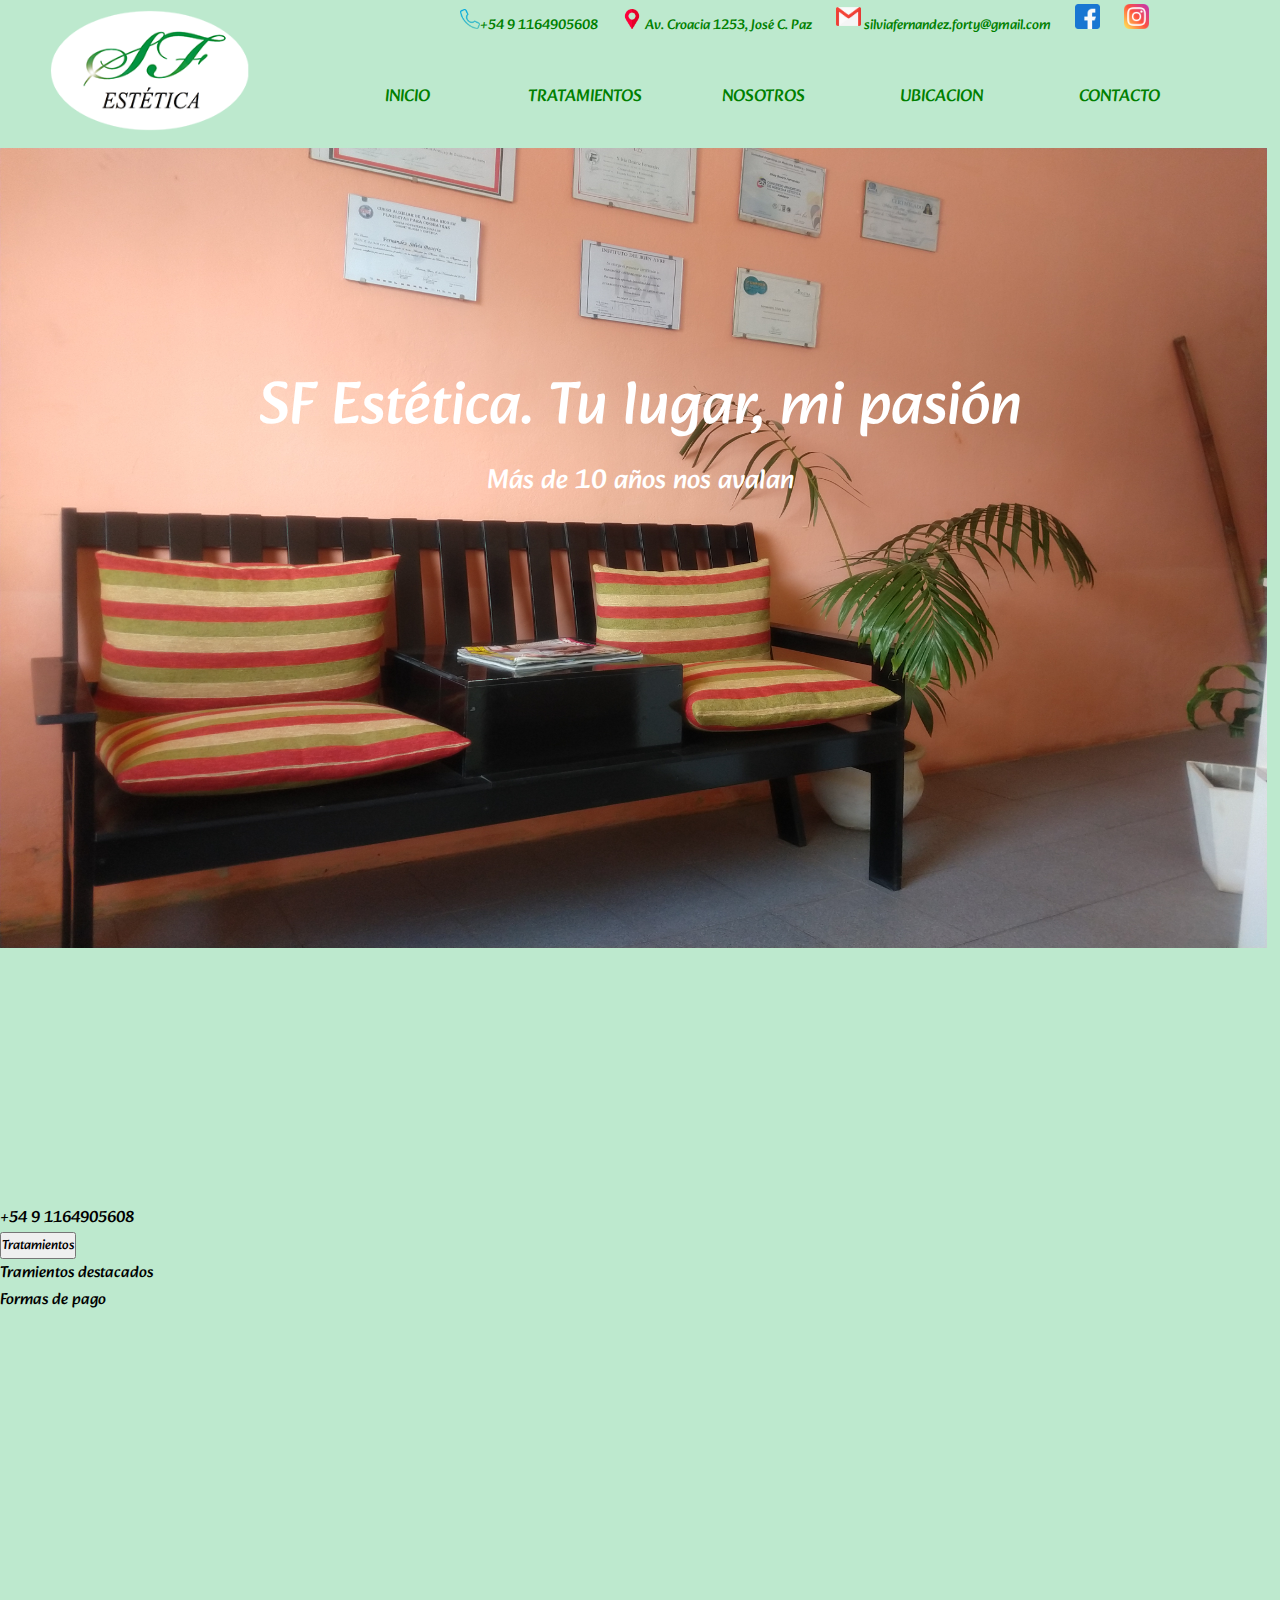
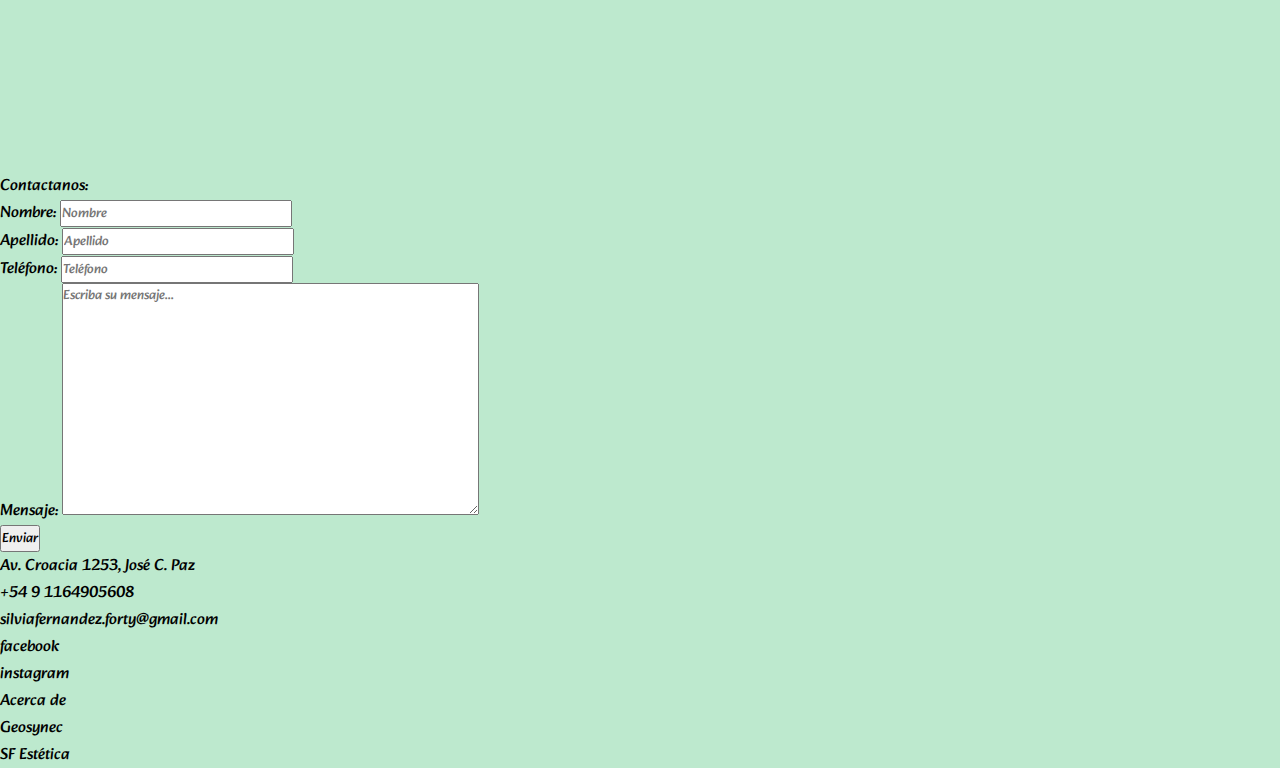
<file: sfestetica.html>
<!DOCTYPE html>
<html lang="es">
<head>
    <meta charset="UTF-8">
    <meta name="viewport" content="width=device-width, initial-scale=1.0">
    <title>SF Estética</title>
    <link rel="icon" href="./img/logo.ico">
    <link
      href="https://cdn.jsdelivr.net/npm/bootstrap@5.3.0-alpha3/dist/css/bootstrap.min.css"
      rel="stylesheet"
      integrity="sha384-KK94CHFLLe+nY2dmCWGMq91rCGa5gtU4mk92HdvYe+M/SXH301p5ILy+dN9+nJOZ"
      crossorigin="anonymous"
    />
    <link rel="stylesheet" href="./css/estilo.css" />
    <link rel="preconnect" href="https://fonts.googleapis.com">
    <link rel="preconnect" href="https://fonts.gstatic.com" crossorigin>
    <link href="https://fonts.googleapis.com/css2?family=Alkatra:wght@400..700&display=swap" rel="stylesheet">
    <!-- https://cimec.com.ar/ -->
</head>
<body>
    <!----------------------------------- barra de navegacion ----------------------------------------------->
  <header class="barra_navegacion">
    <img class="logo" src="img/logo.png">
    <nav>
      <ul class="barra_navegacion_link">
        <li>
          <a>INICIO</a>
        </li>
        <li>
          <a> TRATAMIENTOS </a>
        </li>
        <li>
          <a> NOSOTROS </a>
        </li>
        <li>
          <a> UBICACION </a>
        </li>
        <li>
          <a> CONTACTO </a>
        </li>
      </ul>
    </nav>

    <!----------------------------------- contactos ----------------------------------------------->
    <div>
      <ul class="lista-contacto">
        <li> <img src="./img/redes-sociales/phone.png" width="20" height="20">+54 9 1164905608</li>
        <li><img src="./img/redes-sociales/marcador-de-posicion.png" width="20" height="20"> Av. Croacia 1253, José C. Paz </li>
        <li> <img src="img/redes-sociales/gmail.png" width="25" height="25"> 
          silviafernandez.forty@gmail.com 
        </li>
        <li>
          <a href="https://www.facebook.com/sf.estetica.1" target="_blank"> 
            <img src="img/redes-sociales/facebook.png" width="25" height="25">
          </a> 
        </li>
        <li>
          <a href="https://www.instagram.com/sfestetica?igsh=MWRmd2tjejkyZmxiaA==" target="_blank"> 
            <img src="img/redes-sociales/instagram.png" width="25" height="25">
          </a> 
        </li>
      </ul>
    </div>
  </header>
  <div>
    <a href="https://wa.me/5491164905608?text=Estoy%20interesado%20en%20tus%20tratamientos"> 
      <img class="contacto-sticky" src="img/redes-sociales/whatsapp.png" alt="whatapps">
    </a>
  </div>
  <!---------------------------------- imagen lugar -------------------------------------------->

  <div>
    <img class="imagen-lugar" src="img/lugar/sfestetica-lugar2.jpg" alt="sfestetica-lugar">
  </div>

  <!---------------------------------- section ------------------------------------------------->
  <section>
    <article>
      <div class="eslogan">
        <p> SF Estética. Tu lugar, mi pasión </p>
        <p> Más de 10 años nos avalan </p>
      </div>
      <p> +54 9 1164905608 </p>
      <button> Tratamientos </button>
    </article>
    <article>
      Tramientos destacados
    </article>
    <article>
      Formas de pago
    </article>
    <article>
      <iframe src="https://www.google.com/maps/embed?pb=!1m18!1m12!1m3!1d3287.240769494785!2d-58.79014022493333!3d-34.52212747298372!2m3!1f0!2f0!3f0!3m2!1i1024!2i768!4f13.1!3m3!1m2!1s0x95bc99cdc783d6ed%3A0xd339e28ba69787f9!2sSF%20Est%C3%A9tica!5e0!3m2!1ses-419!2sar!4v1696361549772!5m2!1ses-419!2sar" width="98%" height="450" style="border:0;" allowfullscreen="" loading="lazy" referrerpolicy="no-referrer-when-downgrade"></iframe>
    </article>
    <article>
      Contactanos:
      <form action="mailto:javf_90@hotmail.com" method="POST" enctype="text/plain">
        <label for="nombre">Nombre:</label> 
        <input type="text" name="nombre" id="nombre" placeholder="Nombre"><br>

        <label for="apellido">Apellido:</label> 
        <input type="text" name="apellido" id="apellido" placeholder="Apellido"><br>

        <label for="telefono">Teléfono:</label> 
        <input type="text" name="telefono" id="telefono" placeholder="Teléfono"><br>

        <label for="mensaje">Mensaje:</label> 
        <textarea name="mensaje" rows="10" cols="40" id="mensaje" placeholder="Escriba su mensaje..."></textarea><br>
      
        <button type="submit"> Enviar </button>

        <!-- datos ocultos para el usuario que son para el servidor -->
        <input type=hidden name="fuente" value="web">
      </form>
      <p> Av. Croacia 1253, José C. Paz </p>
      <p> +54 9 1164905608 </p>
      <p> silviafernandez.forty@gmail.com </p>
      <p> facebook </p>
      <p> instagram </p>
    </article>
  </section>

<!---------------------------------- footer ------------------------------------------------------------>
  <footer>
    <p> Acerca de </p>
    <p> Geosynec </p>
    <p> SF Estética </p>
  </footer>
</body>
</html>
</file>
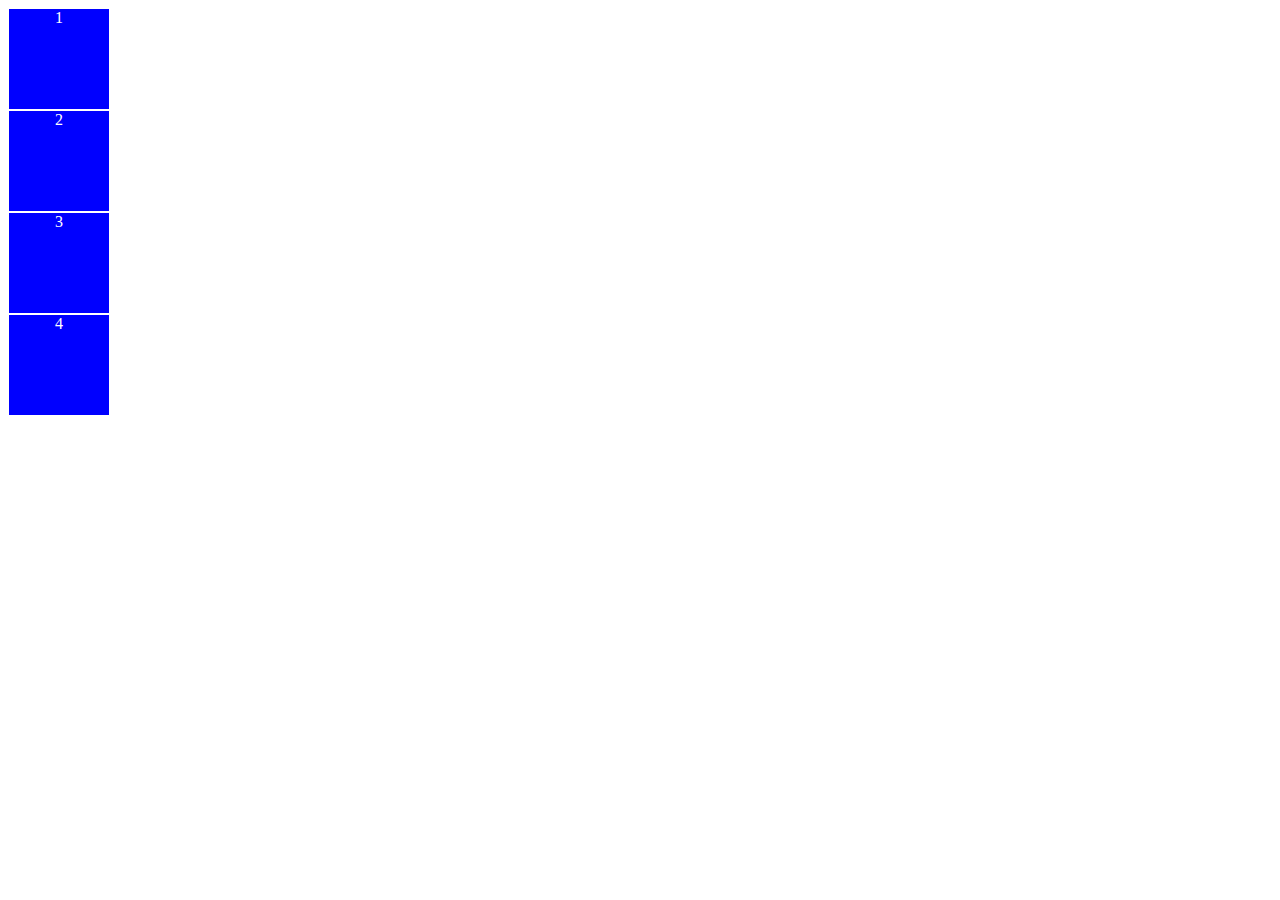
<file: prueba/posicionamiento.html>
<!DOCTYPE html>
<html lang="en">
<head>
  <meta charset="UTF-8">
  <meta name="viewport" content="width=device-width, initial-scale=1.0">
  <title>Document</title>

  <style>
    .caja {
      width: 100px;
      height: 100px;
      background-color: blue;
      text-align: center;
      font-size: 2opx;
      color: white;
      border: solid 1px white;
    }

    .posicion {
      position: relative;
      left: 200px;
    }
  </style>
</head>
<body>
  <div class="caja">1</div>
  <div class="caja">2</div>
  <div class="caja">3</div>
  <div class="caja">4</div>
</body>
</html>
</file>
<file: public/css/style.css>
.imagen-fondo {
    background-image: url('../img/sfestetica-lugar2.jpg');
    min-height: 100vh;
    background-repeat: no-repeat;
    background-position: center center;
    background-attachment: fixed;
    background-size: cover;
    /*background-size: cover;
    text-align: center;
    display: block;
    max-width: 100%;
    height: auto;
    */
}
</file>
<file: css/style.css>
.fit-cover {
    object-fit: cover;
  }
  
  img {
    width: 110px;
  }
  
  #container-footer a {
    max-width: 100px;
  }
  
  .navbar {
    background: #353a40;
  }
  
  #container-custom {
    background: #353a40;
  }
  
  footer {
    background-image: linear-gradient(to right, #1c3643, #1e5372);
  }
  
  .oscuro {
    background: rgba(0, 0, 0, 0.6);
  }
  
  #boton-enviar {
    background: #96c93e;
    border: none;
  }
</file>
<file: css/estilo.css>
body {
    background-color: #BDE9CE;
}

* {
    font-family: "Alkatra", cursive;
    /*font-size: 18px;*/
    margin: 0px;
    padding: 0px;
}

header {
    /*background-color: #BDE9CE;*/
    display: inline-block;
    width: 100%;
    height: 140px;
}

.logo {
    /*border-radius: 50%;*/
    position: relative;
    margin: 10px;
    border-radius: 50%;
    width: 200px;
    left:40px;
}


.lista-contacto {
    /*background-color: aquamarine;
    border: 1px solid black;*/
    position: relative;
    left: 450px;
    bottom: 210px;
}

.contacto-sticky {
    display: inline-block;
    position: fixed;
    width: 40px;
    height: 40px;
    left: 1280px;
    top: 560px;
}

.barra_navegacion{
    /*border: 1px solid black;*/
    background-color: #BDE9CE;
}

.barra_navegacion li {
    list-style: none;
    display: inline-block;
    text-align: center;
    align-self: center;
    color: green;
    font-size: 14px;
    margin: 10px;
}

.barra_navegacion_link {
    /*border: 1px solid black;*/
}


.barra_navegacion_link a {
    display: inline-block; /* para poder darle tamaño a los elementos */
    height: 30px;
    width: 150px;
    /*border: 1px solid black;*/
    position: relative;
    left: 320px;
    bottom: 80px;
    margin: 2px;
    text-align: center;
    font-size: 17px;
}

.barra_navegacion li a:hover {
    background-color: #95DBAF;
    border-radius: 10px;
}

.imagen-lugar {
    position: relative;
    width: 99%;
    height: 800px;
    bottom: 100px;
    z-index: -1;
}

.eslogan {
    position: relative;
    color: white;
    font-size: 60px;
    text-align: center;
    bottom: 700px;
}

.eslogan p:last-child {
    font-size: 27px;
}

.footer-color {
    background-color: #212529;
}
/*----------------------------------------------------------------------------------------------------*/


/*
ul {
    list-style-type: none;
    margin: 0;
    padding: 0;
    overflow: hidden;
    background-color: #333;
}
  
li {
    float: left;
}
  
li a {
    display: block;
    color: white;
    text-align: center;
    padding: 14px 16px;
    text-decoration: none;
}

li a:hover {
    background-color: #111;
}
*/
 /*
form {
    background-color: #069646;
}

footer {
    background-color: blue;
    color: white;
}
*/
</file>
